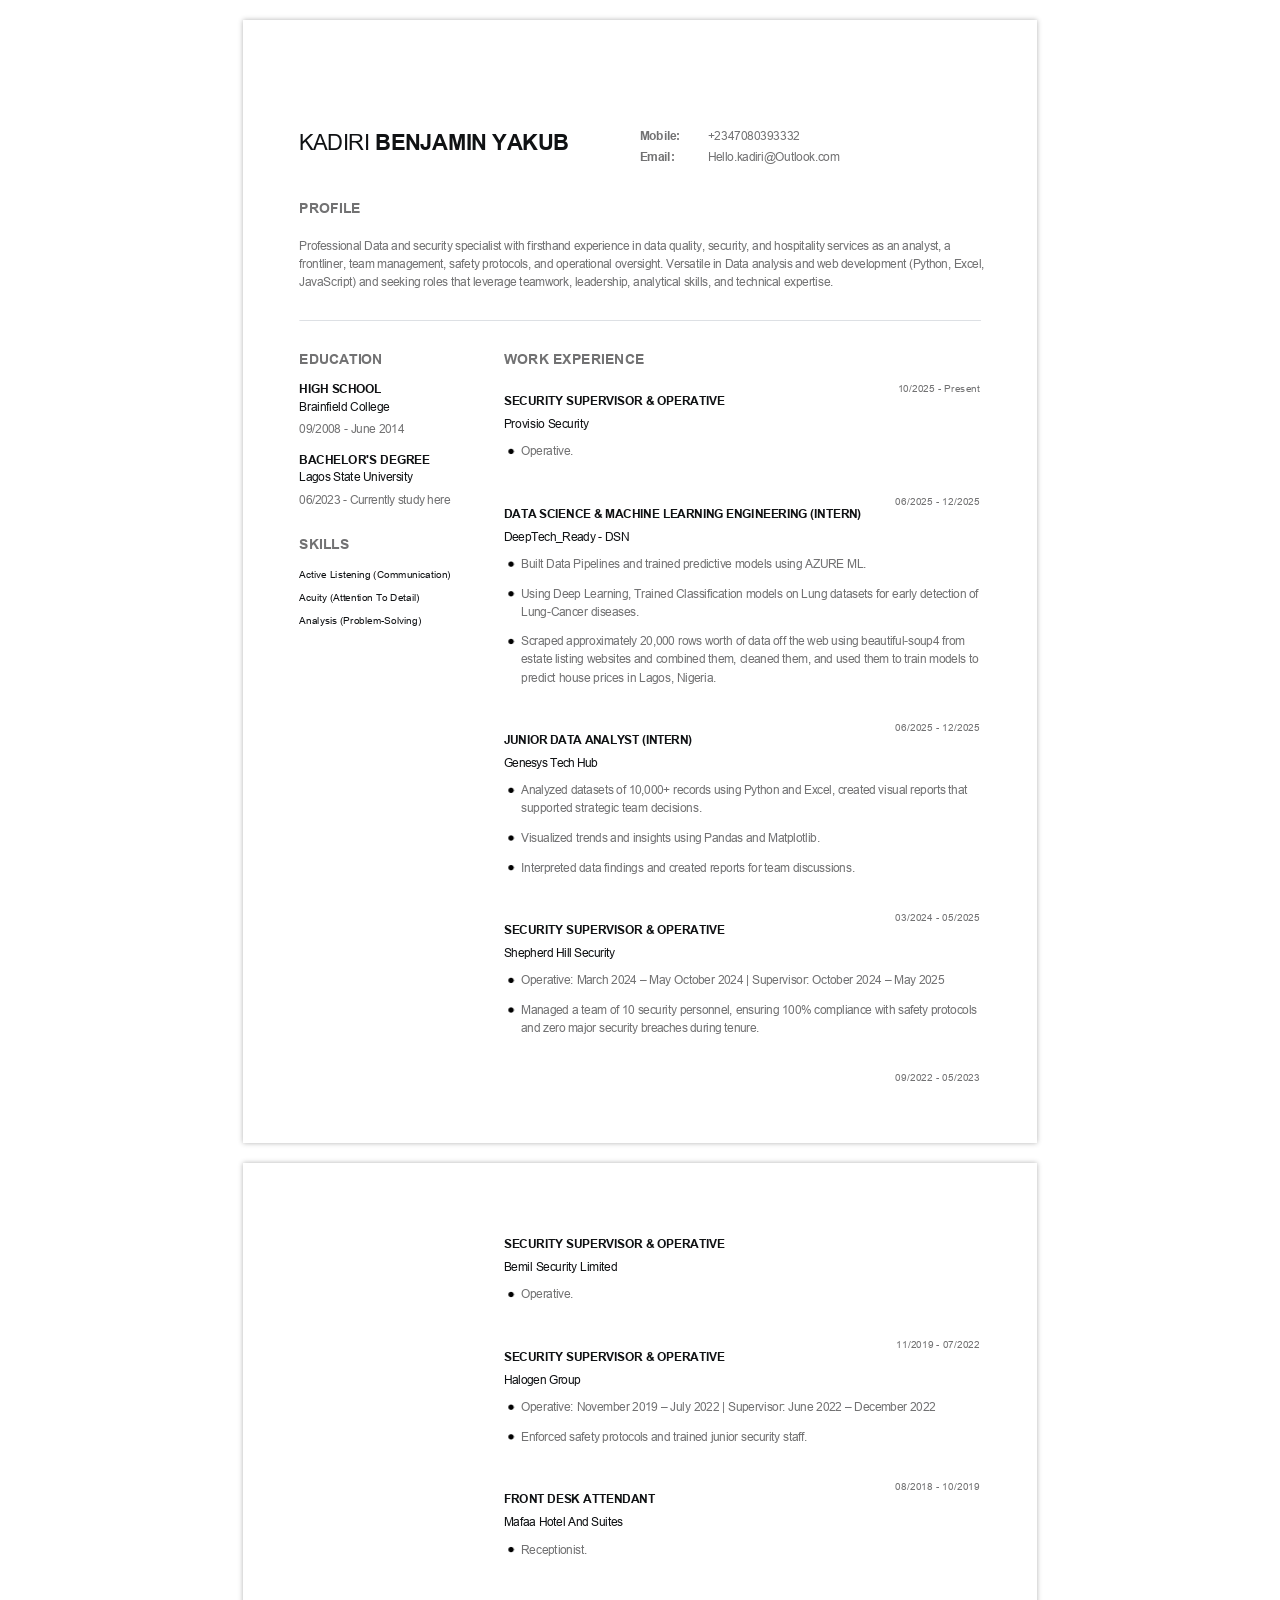
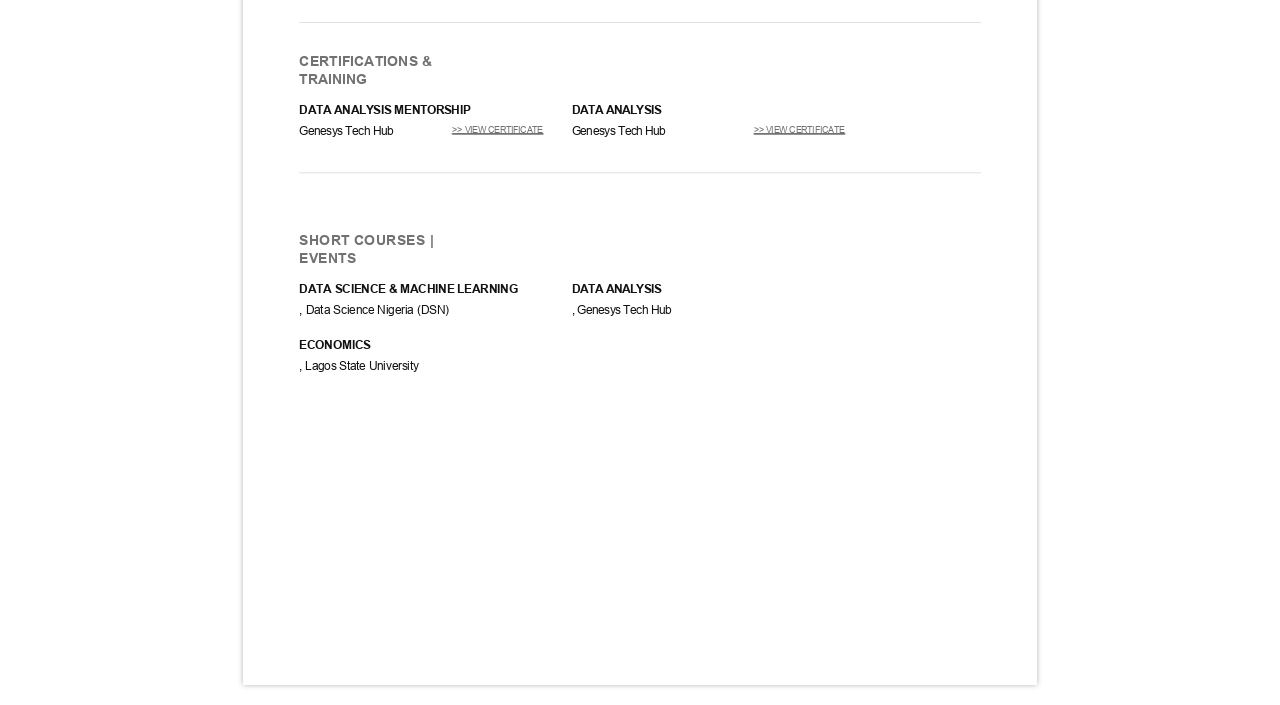
<file: static/notebooks/resume.html>
<!DOCTYPE html><!--[if IE]>  <html class="pdf24_ie"> <![endif]-->
<html>
	<head>
		<meta charset="utf-8" />
		<title>
		</title>
		
	<STYLE> 
 .pdf24_ sup {
	vertical-align: baseline;
	position: relative;
	top: -0.4em;
}
.pdf24_ sub {
	vertical-align: baseline;
	position: relative;
	top: 0.4em;
}
.pdf24_ a:link {text-decoration:none;}
.pdf24_ a:visited {text-decoration:none;}
@media screen and (min-device-pixel-ratio:0), (-webkit-min-device-pixel-ratio:0), (min--moz-device-pixel-ratio: 0) {.pdf24_view{ font-size:10em; transform:scale(0.1); -moz-transform:scale(0.1); -webkit-transform:scale(0.1); -moz-transform-origin:top left; -webkit-transform-origin:top left; } }
.pdf24_layer { }.pdf24_ie { font-size: 1pt; }
.pdf24_ie body { font-size: 12em; }
@media print{.pdf24_view {font-size:1em; transform:scale(1);}}
.pdf24_grlink { position:relative;width:100%;height:100%;z-index:1000000; }
.pdf24_01 {
	position: absolute;
	white-space: nowrap;
}
.pdf24_02 {
	font-size: 1em;
	line-height: 0.0em;
	width: 49.58333em;
	height: 70.16666em;
	border-style: none;
	display: block;
	margin: 0em;
}

@supports(-ms-ime-align:auto) { .pdf24_02 {overflow: hidden;}}
.pdf24_03 {
	position: relative;
}
.pdf24_04 {
	position: absolute;
	pointer-events: none;
	clip: rect(4.541702em,47.95832em,66.45834em,1.625em);
	width: 100%;
}
.pdf24_05 {
	position: relative;
	width: 49.58333em;
}
.pdf24_06 {
	height: 7.016666em;
}
.pdf24_ie .pdf24_06 {
	height: 70.16666em;
}
@font-face {
	font-family:"UCAOWO+Arial-BoldMT";
	src:url("[data-uri]") format("woff");
}
.pdf24_07 {
	font-size: 0.722656em;
	font-family: "UCAOWO+Arial-BoldMT", "Times New Roman";
	color: #727273;
}
.pdf24_08 {
	line-height: 1.117187em;
}
.pdf24_09 {
	letter-spacing: 0.0001em;
}

.pdf24_ie .pdf24_09 {
	letter-spacing: 0.001px;
}
.pdf24_10 {
	letter-spacing: -0.0002em;
}

.pdf24_ie .pdf24_10 {
	letter-spacing: -0.0022px;
}
@font-face {
	font-family:"PMPRFJ+ArialMT";
	src:url("[data-uri]") format("woff");
}
.pdf24_11 {
	font-size: 0.722656em;
	font-family: "PMPRFJ+ArialMT", "Times New Roman";
	color: #727273;
}
.pdf24_12 {
	letter-spacing: 0.0047em;
}

.pdf24_ie .pdf24_12 {
	letter-spacing: 0.0544px;
}
.pdf24_13 {
	font-size: 1.35498em;
	font-family: "PMPRFJ+ArialMT", "Times New Roman";
	color: #101214;
}
.pdf24_14 {
	line-height: 1.117188em;
}
.pdf24_15 {
	letter-spacing: -0.0185em;
}

.pdf24_ie .pdf24_15 {
	letter-spacing: -0.4003px;
}
.pdf24_16 {
	font-size: 1.35498em;
	font-family: "UCAOWO+Arial-BoldMT", "Times New Roman";
	color: #101214;
}
.pdf24_17 {
	letter-spacing: -0.012em;
}

.pdf24_ie .pdf24_17 {
	letter-spacing: -0.2597px;
}
.pdf24_18 {
	letter-spacing: -0.0114em;
}

.pdf24_ie .pdf24_18 {
	letter-spacing: -0.1318px;
}
.pdf24_19 {
	font-size: 0.90332em;
	font-family: "UCAOWO+Arial-BoldMT", "Times New Roman";
	color: #727273;
}
.pdf24_20 {
	letter-spacing: -0.0138em;
}

.pdf24_ie .pdf24_20 {
	letter-spacing: -0.1987px;
}
.pdf24_21 {
	letter-spacing: -0.0146em;
}

.pdf24_ie .pdf24_21 {
	letter-spacing: -0.1686px;
}
.pdf24_22 {
	letter-spacing: -0.0161em;
}

.pdf24_ie .pdf24_22 {
	letter-spacing: -0.1857px;
}
.pdf24_23 {
	letter-spacing: -0.0127em;
}

.pdf24_ie .pdf24_23 {
	letter-spacing: -0.1463px;
}
.pdf24_24 {
	letter-spacing: -0.0243em;
}

.pdf24_ie .pdf24_24 {
	letter-spacing: -0.3508px;
}
.pdf24_25 {
	letter-spacing: -0.0135em;
}

.pdf24_ie .pdf24_25 {
	letter-spacing: -0.1956px;
}
.pdf24_26 {
	font-size: 0.632324em;
	font-family: "PMPRFJ+ArialMT", "Times New Roman";
	color: #727273;
}
.pdf24_27 {
	letter-spacing: 0.0123em;
}

.pdf24_ie .pdf24_27 {
	letter-spacing: 0.1241px;
}
.pdf24_28 {
	font-size: 0.722656em;
	font-family: "UCAOWO+Arial-BoldMT", "Times New Roman";
	color: #101214;
}
.pdf24_29 {
	letter-spacing: 0.0007em;
}

.pdf24_ie .pdf24_29 {
	letter-spacing: 0.0086px;
}
.pdf24_30 {
	letter-spacing: 0.0038em;
}

.pdf24_ie .pdf24_30 {
	letter-spacing: 0.0445px;
}
.pdf24_31 {
	font-size: 0.722656em;
	font-family: "PMPRFJ+ArialMT", "Times New Roman";
	color: #101214;
}
.pdf24_32 {
	letter-spacing: -0.0051em;
}

.pdf24_ie .pdf24_32 {
	letter-spacing: -0.0593px;
}
.pdf24_33 {
	letter-spacing: -0.0084em;
}

.pdf24_ie .pdf24_33 {
	letter-spacing: -0.0967px;
}
.pdf24_34 {
	letter-spacing: -0.0079em;
}

.pdf24_ie .pdf24_34 {
	letter-spacing: -0.0916px;
}
.pdf24_35 {
	letter-spacing: -0.0125em;
}

.pdf24_ie .pdf24_35 {
	letter-spacing: -0.1445px;
}
.pdf24_36 {
	letter-spacing: 0.0112em;
}

.pdf24_ie .pdf24_36 {
	letter-spacing: 0.1297px;
}
.pdf24_37 {
	letter-spacing: -0.0121em;
}

.pdf24_ie .pdf24_37 {
	letter-spacing: -0.14px;
}
.pdf24_38 {
	letter-spacing: -0.0196em;
}

.pdf24_ie .pdf24_38 {
	letter-spacing: -0.2266px;
}
.pdf24_39 {
	letter-spacing: 0.016em;
}

.pdf24_ie .pdf24_39 {
	letter-spacing: 0.1622px;
}
.pdf24_40 {
	letter-spacing: -0.0014em;
}

.pdf24_ie .pdf24_40 {
	letter-spacing: -0.0168px;
}
.pdf24_41 {
	letter-spacing: -0.0163em;
}

.pdf24_ie .pdf24_41 {
	letter-spacing: -0.1885px;
}
.pdf24_42 {
	letter-spacing: -0.0209em;
}

.pdf24_ie .pdf24_42 {
	letter-spacing: -0.3026px;
}
.pdf24_43 {
	letter-spacing: -0.0102em;
}

.pdf24_ie .pdf24_43 {
	letter-spacing: -0.1176px;
}
.pdf24_44 {
	font-size: 0.632324em;
	font-family: "PMPRFJ+ArialMT", "Times New Roman";
	color: #101214;
}
.pdf24_45 {
	letter-spacing: 0.0034em;
}

.pdf24_ie .pdf24_45 {
	letter-spacing: 0.0346px;
}
.pdf24_46 {
	letter-spacing: 0.0013em;
}

.pdf24_ie .pdf24_46 {
	letter-spacing: 0.0132px;
}
.pdf24_47 {
	letter-spacing: 0.0027em;
}

.pdf24_ie .pdf24_47 {
	letter-spacing: 0.0275px;
}
.pdf24_48 {
	letter-spacing: -0.0117em;
}

.pdf24_ie .pdf24_48 {
	letter-spacing: -0.1355px;
}
.pdf24_49 {
	letter-spacing: -0.0137em;
}

.pdf24_ie .pdf24_49 {
	letter-spacing: -0.1589px;
}
.pdf24_50 {
	letter-spacing: -0.0067em;
}

.pdf24_ie .pdf24_50 {
	letter-spacing: -0.0771px;
}
.pdf24_51 {
	letter-spacing: -0.0115em;
}

.pdf24_ie .pdf24_51 {
	letter-spacing: -0.1332px;
}
.pdf24_52 {
	letter-spacing: -0.0331em;
}

.pdf24_ie .pdf24_52 {
	letter-spacing: -0.3824px;
}
.pdf24_53 {
	letter-spacing: -0.0148em;
}

.pdf24_ie .pdf24_53 {
	letter-spacing: -0.1708px;
}
.pdf24_54 {
	letter-spacing: -0.0124em;
}

.pdf24_ie .pdf24_54 {
	letter-spacing: -0.1437px;
}
.pdf24_55 {
	letter-spacing: -0.0118em;
}

.pdf24_ie .pdf24_55 {
	letter-spacing: -0.1359px;
}
.pdf24_56 {
	letter-spacing: -0.0157em;
}

.pdf24_ie .pdf24_56 {
	letter-spacing: -0.1818px;
}
.pdf24_57 {
	letter-spacing: -0.0136em;
}

.pdf24_ie .pdf24_57 {
	letter-spacing: -0.1569px;
}
.pdf24_58 {
	letter-spacing: -0.0172em;
}

.pdf24_ie .pdf24_58 {
	letter-spacing: -0.1989px;
}
.pdf24_59 {
	position: absolute;
	pointer-events: none;
	clip: rect(4.541667em,47.95832em,54.17106em,1.625em);
	width: 100%;
}
.pdf24_60 {
	letter-spacing: 0.0109em;
}

.pdf24_ie .pdf24_60 {
	letter-spacing: 0.1106px;
}
.pdf24_61 {
	letter-spacing: -0.0183em;
}

.pdf24_ie .pdf24_61 {
	letter-spacing: -0.211px;
}
.pdf24_62 {
	letter-spacing: -0.0151em;
}

.pdf24_ie .pdf24_62 {
	letter-spacing: -0.1748px;
}
.pdf24_63 {
	letter-spacing: 0.006em;
}

.pdf24_ie .pdf24_63 {
	letter-spacing: 0.0689px;
}
.pdf24_64 {
	letter-spacing: -0.0122em;
}

.pdf24_ie .pdf24_64 {
	letter-spacing: -0.1405px;
}
.pdf24_65 {
	letter-spacing: -0.0077em;
}

.pdf24_ie .pdf24_65 {
	letter-spacing: -0.0891px;
}
.pdf24_66 {
	letter-spacing: -0.0159em;
}

.pdf24_ie .pdf24_66 {
	letter-spacing: -0.2292px;
}
.pdf24_67 {
	letter-spacing: -0.0189em;
}

.pdf24_ie .pdf24_67 {
	letter-spacing: -0.2729px;
}
.pdf24_68 {
	letter-spacing: -0.0132em;
}

.pdf24_ie .pdf24_68 {
	letter-spacing: -0.1531px;
}
.pdf24_69 {
	letter-spacing: -0.03em;
}

.pdf24_ie .pdf24_69 {
	letter-spacing: -0.3473px;
}
.pdf24_70 {
	font-size: 0.541992em;
	font-family: "PMPRFJ+ArialMT", "Times New Roman";
	color: #727273;
}
.pdf24_71 {
	letter-spacing: -0.0232em;
}

.pdf24_ie .pdf24_71 {
	letter-spacing: -0.2008px;
}
.pdf24_72 {
	letter-spacing: -0.002em;
}

.pdf24_ie .pdf24_72 {
	letter-spacing: -0.0296px;
}
.pdf24_73 {
	letter-spacing: -0.01em;
}

.pdf24_ie .pdf24_73 {
	letter-spacing: -0.1445px;
}
.pdf24_74 {
	letter-spacing: -0.0043em;
}

.pdf24_ie .pdf24_74 {
	letter-spacing: -0.0498px;
}
.pdf24_75 {
	letter-spacing: -0.0047em;
}

.pdf24_ie .pdf24_75 {
	letter-spacing: -0.0543px;
}
.pdf24_76 {
	letter-spacing: -0.0324em;
}

.pdf24_ie .pdf24_76 {
	letter-spacing: -0.3744px;
}
.pdf24_77 {
	letter-spacing: -0.0134em;
}

.pdf24_ie .pdf24_77 {
	letter-spacing: -0.1553px;
}

 body > div {
	box-shadow: 0 0 5px rgba(0,0,0,0.3) !important;
	margin: 20px auto !important;
}

</STYLE> 
</head>
	<body>
		<div id="page_0" class="pdf24_ pdf24_02">
			<div class="pdf24_03">
				<img src="[data-uri]" alt="" class="pdf24_04" />
			</div>
			<div class="pdf24_view">
				<div class="pdf24_05 pdf24_06">
					<div class="pdf24_01" style="left:24.7917em;top:6.865em;"><span class="pdf24_07 pdf24_08 pdf24_09">Mobile: &nbsp;</span></div>
					<div class="pdf24_01" style="left:24.7917em;top:8.1296em;"><span class="pdf24_07 pdf24_08 pdf24_10">Email: &nbsp;</span></div>
					<div class="pdf24_01" style="left:29.0373em;top:6.865em;"><a href="tel:+1234567890" target="_blank"><span class="pdf24_11 pdf24_08 pdf24_12">+2347080393332 &nbsp;</span></a></div>
					<div class="pdf24_01" style="left:3.5185em;top:6.8797em;"><span class="pdf24_13 pdf24_14 pdf24_15" style="word-spacing:0.0453em;">KADIRI </span><span class="pdf24_16 pdf24_14 pdf24_17" style="word-spacing:0.0276em;">BENJAMIN YAKUB &nbsp;</span></div>
					<div class="pdf24_01" style="left:29.0373em;top:8.1296em;"><a href="mailto: hello.kadiri@outlook.com" target="_blank"><span class="pdf24_11 pdf24_08 pdf24_18">Hello.kadiri@Outlook.com &nbsp;</span></a></div>
					<div class="pdf24_01" style="left:3.5185em;top:11.218em;"><span class="pdf24_19 pdf24_14 pdf24_20">PROFILE &nbsp;</span></div>
					<div class="pdf24_01" style="left:3.5185em;top:13.7302em;"><span class="pdf24_11 pdf24_08 pdf24_21" style="word-spacing:0.0271em;">Professional Data and security specialist with firsthand experience in data quality, security, and hospitality services as an analyst, a &nbsp;</span></div>
					<div class="pdf24_01" style="left:3.5185em;top:14.8593em;"><span class="pdf24_11 pdf24_08 pdf24_22" style="word-spacing:0.0281em;">frontliner, team management, safety protocols, and operational oversight. Versatile in Data analysis and web development (Python, Excel, &nbsp;</span></div>
					<div class="pdf24_01" style="left:3.5185em;top:15.9885em;"><span class="pdf24_11 pdf24_08 pdf24_23" style="word-spacing:0.027em;">JavaScript) and seeking roles that leverage teamwork, leadership, analytical skills, and technical expertise. &nbsp;</span></div>
					<div class="pdf24_01" style="left:3.5185em;top:20.6577em;"><span class="pdf24_19 pdf24_14 pdf24_24">EDUCATION &nbsp;</span></div>
					<div class="pdf24_01" style="left:16.3005em;top:20.6577em;"><span class="pdf24_19 pdf24_14 pdf24_25" style="word-spacing:0.0282em;">WORK EXPERIENCE &nbsp;</span></div>
					<div class="pdf24_01" style="left:40.9159em;top:22.6645em;"><span class="pdf24_26 pdf24_14 pdf24_27" style="word-spacing:0.0267em;">10/2025 - Present &nbsp;</span></div>
					<div class="pdf24_01" style="left:3.5185em;top:22.6731em;"><span class="pdf24_28 pdf24_08 pdf24_29" style="word-spacing:0.028em;">HIGH SCHOOL &nbsp;</span></div>
					<div class="pdf24_01" style="left:16.3005em;top:23.3957em;"><span class="pdf24_28 pdf24_08 pdf24_30" style="word-spacing:0.028em;">SECURITY SUPERVISOR &amp; OPERATIVE &nbsp;</span></div>
					<div class="pdf24_01" style="left:3.5185em;top:23.757em;"><span class="pdf24_31 pdf24_08 pdf24_32" style="word-spacing:0.0273em;">Brainfield College &nbsp;</span></div>
					<div class="pdf24_01" style="left:16.3005em;top:24.841em;"><span class="pdf24_31 pdf24_08 pdf24_33" style="word-spacing:0.0274em;">Provisio Security &nbsp;</span></div>
					<div class="pdf24_01" style="left:3.5185em;top:25.1572em;"><span class="pdf24_11 pdf24_08 pdf24_34" style="word-spacing:0.0173em;">09/2008 - June 2014 &nbsp;</span></div>
					<div class="pdf24_01" style="left:17.3844em;top:26.5573em;"><span class="pdf24_11 pdf24_08 pdf24_35">Operative. &nbsp;</span></div>
					<div class="pdf24_01" style="left:3.5185em;top:27.0993em;"><span class="pdf24_28 pdf24_08 pdf24_36" style="word-spacing:0.0271em;">BACHELOR'S DEGREE &nbsp;</span></div>
					<div class="pdf24_01" style="left:3.5185em;top:28.1833em;"><span class="pdf24_31 pdf24_08 pdf24_37" style="word-spacing:0.0275em;">Lagos State University &nbsp;</span></div>
					<div class="pdf24_01" style="left:3.5185em;top:29.5835em;"><span class="pdf24_11 pdf24_08 pdf24_38" style="word-spacing:0.0275em;">06/2023 - Currently study here &nbsp;</span></div>
					<div class="pdf24_01" style="left:40.7804em;top:29.7104em;"><span class="pdf24_26 pdf24_14 pdf24_39" style="word-spacing:0.0191em;">06/2025 - 12/2025 &nbsp;</span></div>
					<div class="pdf24_01" style="left:16.3005em;top:30.4416em;"><span class="pdf24_28 pdf24_08 pdf24_40" style="word-spacing:0.0273em;">DATA SCIENCE &amp; MACHINE LEARNING ENGINEERING (INTERN) &nbsp;</span></div>
					<div class="pdf24_01" style="left:16.3005em;top:31.8869em;"><span class="pdf24_31 pdf24_08 pdf24_41" style="word-spacing:0.0275em;">DeepTech_Ready - DSN &nbsp;</span></div>
					<div class="pdf24_01" style="left:3.5185em;top:32.2654em;"><span class="pdf24_19 pdf24_14 pdf24_42">SKILLS &nbsp;</span></div>
					<div class="pdf24_01" style="left:17.3844em;top:33.6032em;"><span class="pdf24_11 pdf24_08 pdf24_43" style="word-spacing:0.0272em;">Built Data Pipelines and trained predictive models using AZURE ML. &nbsp;</span></div>
					<div class="pdf24_01" style="left:3.5185em;top:34.2722em;"><span class="pdf24_44 pdf24_14 pdf24_45" style="word-spacing:0.0273em;">Active Listening (Communication) &nbsp;</span></div>
					<div class="pdf24_01" style="left:3.5185em;top:35.7175em;"><span class="pdf24_44 pdf24_14 pdf24_46" style="word-spacing:0.0277em;">Acuity (Attention To Detail) &nbsp;</span></div>
					<div class="pdf24_01" style="left:3.5185em;top:37.1628em;"><span class="pdf24_44 pdf24_14 pdf24_47" style="word-spacing:0.0274em;">Analysis (Problem-Solving) &nbsp;</span></div>
					<div class="pdf24_01" style="left:17.3844em;top:35.455em;"><span class="pdf24_11 pdf24_08 pdf24_48" style="word-spacing:0.0273em;">Using Deep Learning, Trained Classification models on Lung datasets for early detection of &nbsp;</span></div>
					<div class="pdf24_01" style="left:17.3844em;top:36.5842em;"><span class="pdf24_11 pdf24_08 pdf24_34" style="word-spacing:0.0272em;">Lung-Cancer diseases. &nbsp;</span></div>
					<div class="pdf24_01" style="left:17.3844em;top:38.436em;"><span class="pdf24_11 pdf24_08 pdf24_20" style="word-spacing:0.0272em;">Scraped approximately 20,000 rows worth of data off the web using beautiful-soup4 from &nbsp;</span></div>
					<div class="pdf24_01" style="left:17.3844em;top:39.5651em;"><span class="pdf24_11 pdf24_08 pdf24_49" style="word-spacing:0.0273em;">estate listing websites and combined them, cleaned them, and used them to train models to &nbsp;</span></div>
					<div class="pdf24_01" style="left:17.3844em;top:40.6943em;"><span class="pdf24_11 pdf24_08 pdf24_50" style="word-spacing:0.0268em;">predict house prices in Lagos, Nigeria. &nbsp;</span></div>
					<div class="pdf24_01" style="left:40.7804em;top:43.8474em;"><span class="pdf24_26 pdf24_14 pdf24_39" style="word-spacing:0.0191em;">06/2025 - 12/2025 &nbsp;</span></div>
					<div class="pdf24_01" style="left:16.3005em;top:44.5786em;"><span class="pdf24_28 pdf24_08 pdf24_51" style="word-spacing:0.0275em;">JUNIOR DATA ANALYST (INTERN) &nbsp;</span></div>
					<div class="pdf24_01" style="left:16.3005em;top:46.0239em;"><span class="pdf24_31 pdf24_08 pdf24_52" style="word-spacing:0.0274em;">Genesys Tech Hub &nbsp;</span></div>
					<div class="pdf24_01" style="left:17.3844em;top:47.7402em;"><span class="pdf24_11 pdf24_08 pdf24_53" style="word-spacing:0.0272em;">Analyzed datasets of 10,000+ records using Python and Excel, created visual reports that &nbsp;</span></div>
					<div class="pdf24_01" style="left:17.3844em;top:48.8693em;"><span class="pdf24_11 pdf24_08 pdf24_50" style="word-spacing:0.0274em;">supported strategic team decisions. &nbsp;</span></div>
					<div class="pdf24_01" style="left:17.3844em;top:50.7211em;"><span class="pdf24_11 pdf24_08 pdf24_54" style="word-spacing:0.0274em;">Visualized trends and insights using Pandas and Matplotlib. &nbsp;</span></div>
					<div class="pdf24_01" style="left:17.3844em;top:52.573em;"><span class="pdf24_11 pdf24_08 pdf24_55" style="word-spacing:0.0274em;">Interpreted data findings and created reports for team discussions. &nbsp;</span></div>
					<div class="pdf24_01" style="left:40.7804em;top:55.726em;"><span class="pdf24_26 pdf24_14 pdf24_39" style="word-spacing:0.0191em;">03/2024 - 05/2025 &nbsp;</span></div>
					<div class="pdf24_01" style="left:16.3005em;top:56.4572em;"><span class="pdf24_28 pdf24_08 pdf24_30" style="word-spacing:0.028em;">SECURITY SUPERVISOR &amp; OPERATIVE &nbsp;</span></div>
					<div class="pdf24_01" style="left:16.3005em;top:57.9025em;"><span class="pdf24_31 pdf24_08 pdf24_56" style="word-spacing:0.0274em;">Shepherd Hill Security &nbsp;</span></div>
					<div class="pdf24_01" style="left:17.3844em;top:59.6189em;"><span class="pdf24_11 pdf24_08 pdf24_48" style="word-spacing:0.0272em;">Operative: March 2024 – May October 2024 | Supervisor: October 2024 – May 2025 &nbsp;</span></div>
					<div class="pdf24_01" style="left:17.3844em;top:61.4707em;"><span class="pdf24_11 pdf24_08 pdf24_57" style="word-spacing:0.0271em;">Managed a team of 10 security personnel, ensuring 100% compliance with safety protocols &nbsp;</span></div>
					<div class="pdf24_01" style="left:17.3844em;top:62.5998em;"><span class="pdf24_11 pdf24_08 pdf24_58" style="word-spacing:0.0272em;">and zero major security breaches during tenure. &nbsp;</span></div>
					<div class="pdf24_01" style="left:40.7804em;top:65.7529em;"><span class="pdf24_26 pdf24_14 pdf24_39" style="word-spacing:0.0191em;">09/2022 - 05/2023 &nbsp;</span></div>
				</div>
			</div>
		</div>
		<div id="page_1" class="pdf24_ pdf24_02">
			<div class="pdf24_03">
				<img src="[data-uri]" alt="" class="pdf24_59" />
			</div>
			<div class="pdf24_view">
				<div class="pdf24_05 pdf24_06">
					<div class="pdf24_01" style="left:16.3005em;top:4.6507em;"><span class="pdf24_28 pdf24_08 pdf24_30" style="word-spacing:0.028em;">SECURITY SUPERVISOR &amp; OPERATIVE &nbsp;</span></div>
					<div class="pdf24_01" style="left:16.3005em;top:6.0961em;"><span class="pdf24_31 pdf24_08 pdf24_50" style="word-spacing:0.0275em;">Bemil Security Limited &nbsp;</span></div>
					<div class="pdf24_01" style="left:17.3844em;top:7.8124em;"><span class="pdf24_11 pdf24_08 pdf24_35">Operative. &nbsp;</span></div>
					<div class="pdf24_01" style="left:40.8256em;top:10.9654em;"><span class="pdf24_26 pdf24_14 pdf24_60" style="word-spacing:0.0242em;">11/2019 - 07/2022 &nbsp;</span></div>
					<div class="pdf24_01" style="left:16.3005em;top:11.6966em;"><span class="pdf24_28 pdf24_08 pdf24_30" style="word-spacing:0.028em;">SECURITY SUPERVISOR &amp; OPERATIVE &nbsp;</span></div>
					<div class="pdf24_01" style="left:16.3005em;top:13.142em;"><span class="pdf24_31 pdf24_08 pdf24_61" style="word-spacing:0.0273em;">Halogen Group &nbsp;</span></div>
					<div class="pdf24_01" style="left:17.3844em;top:14.8583em;"><span class="pdf24_11 pdf24_08 pdf24_48" style="word-spacing:0.027em;">Operative: November 2019 – July 2022 | Supervisor: June 2022 – December 2022 &nbsp;</span></div>
					<div class="pdf24_01" style="left:17.3844em;top:16.7101em;"><span class="pdf24_11 pdf24_08 pdf24_62" style="word-spacing:0.0275em;">Enforced safety protocols and trained junior security staff. &nbsp;</span></div>
					<div class="pdf24_01" style="left:40.7804em;top:19.8631em;"><span class="pdf24_26 pdf24_14 pdf24_39" style="word-spacing:0.0191em;">08/2018 - 10/2019 &nbsp;</span></div>
					<div class="pdf24_01" style="left:16.3005em;top:20.5943em;"><span class="pdf24_28 pdf24_08 pdf24_63" style="word-spacing:0.0275em;">FRONT DESK ATTENDANT &nbsp;</span></div>
					<div class="pdf24_01" style="left:16.3005em;top:22.0397em;"><span class="pdf24_31 pdf24_08 pdf24_64" style="word-spacing:0.0276em;">Mafaa Hotel And Suites &nbsp;</span></div>
					<div class="pdf24_01" style="left:17.3844em;top:23.756em;"><span class="pdf24_11 pdf24_08 pdf24_65">Receptionist. &nbsp;</span></div>
					<div class="pdf24_01" style="left:3.5185em;top:30.5931em;"><span class="pdf24_19 pdf24_14 pdf24_66" style="word-spacing:0.0272em;">CERTIFICATIONS &amp; &nbsp;</span></div>
					<div class="pdf24_01" style="left:3.5185em;top:31.7223em;"><span class="pdf24_19 pdf24_14 pdf24_67">TRAINING &nbsp;</span></div>
					<div class="pdf24_01" style="left:3.5185em;top:33.7828em;"><span class="pdf24_28 pdf24_08 pdf24_68" style="word-spacing:0.0275em;">DATA ANALYSIS MENTORSHIP &nbsp;</span></div>
					<div class="pdf24_01" style="left:20.5461em;top:33.7828em;"><span class="pdf24_28 pdf24_08 pdf24_69" style="word-spacing:0.0279em;">DATA ANALYSIS &nbsp;</span></div>
					<div class="pdf24_01" style="left:13.0937em;top:35.1207em;"><span class="pdf24_70 pdf24_14 pdf24_71" style="word-spacing:0.0276em;">&gt;&gt; VIEW CERTIFICATE &nbsp;</span></div>
					<div class="pdf24_01" style="left:31.9279em;top:35.1207em;"><span class="pdf24_70 pdf24_14 pdf24_71" style="word-spacing:0.0276em;">&gt;&gt; VIEW CERTIFICATE &nbsp;</span></div>
					<div class="pdf24_01" style="left:3.5185em;top:35.0926em;"><span class="pdf24_31 pdf24_08 pdf24_52" style="word-spacing:0.0274em;">Genesys Tech Hub &nbsp;</span></div>
					<div class="pdf24_01" style="left:20.5461em;top:35.0926em;"><span class="pdf24_31 pdf24_08 pdf24_52" style="word-spacing:0.0274em;">Genesys Tech Hub &nbsp;</span></div>
					<div class="pdf24_01" style="left:3.5185em;top:41.7943em;"><span class="pdf24_19 pdf24_14 pdf24_72" style="word-spacing:0.0272em;">SHORT COURSES | &nbsp;</span></div>
					<div class="pdf24_01" style="left:3.5185em;top:42.9235em;"><span class="pdf24_19 pdf24_14 pdf24_73">EVENTS &nbsp;</span></div>
					<div class="pdf24_01" style="left:3.5185em;top:44.984em;"><span class="pdf24_28 pdf24_08 pdf24_74" style="word-spacing:0.0273em;">DATA SCIENCE &amp; MACHINE LEARNING &nbsp;</span></div>
					<div class="pdf24_01" style="left:20.5461em;top:44.984em;"><span class="pdf24_28 pdf24_08 pdf24_69" style="word-spacing:0.0279em;">DATA ANALYSIS &nbsp;</span></div>
					<div class="pdf24_01" style="left:3.5185em;top:46.2938em;"><span class="pdf24_31 pdf24_08 pdf24_75" style="word-spacing:0.0272em;">, Data Science Nigeria (DSN) &nbsp;</span></div>
					<div class="pdf24_01" style="left:20.5461em;top:46.2938em;"><span class="pdf24_31 pdf24_08 pdf24_76" style="word-spacing:0.0271em;">, Genesys Tech Hub &nbsp;</span></div>
					<div class="pdf24_01" style="left:3.5185em;top:48.4618em;"><span class="pdf24_28 pdf24_08 pdf24_47">ECONOMICS &nbsp;</span></div>
					<div class="pdf24_01" style="left:3.5185em;top:49.7716em;"><span class="pdf24_31 pdf24_08 pdf24_77" style="word-spacing:0.0273em;">, Lagos State University &nbsp;</span></div>
				</div>
			</div>
		</div>
	</body>
</html>
</file>
